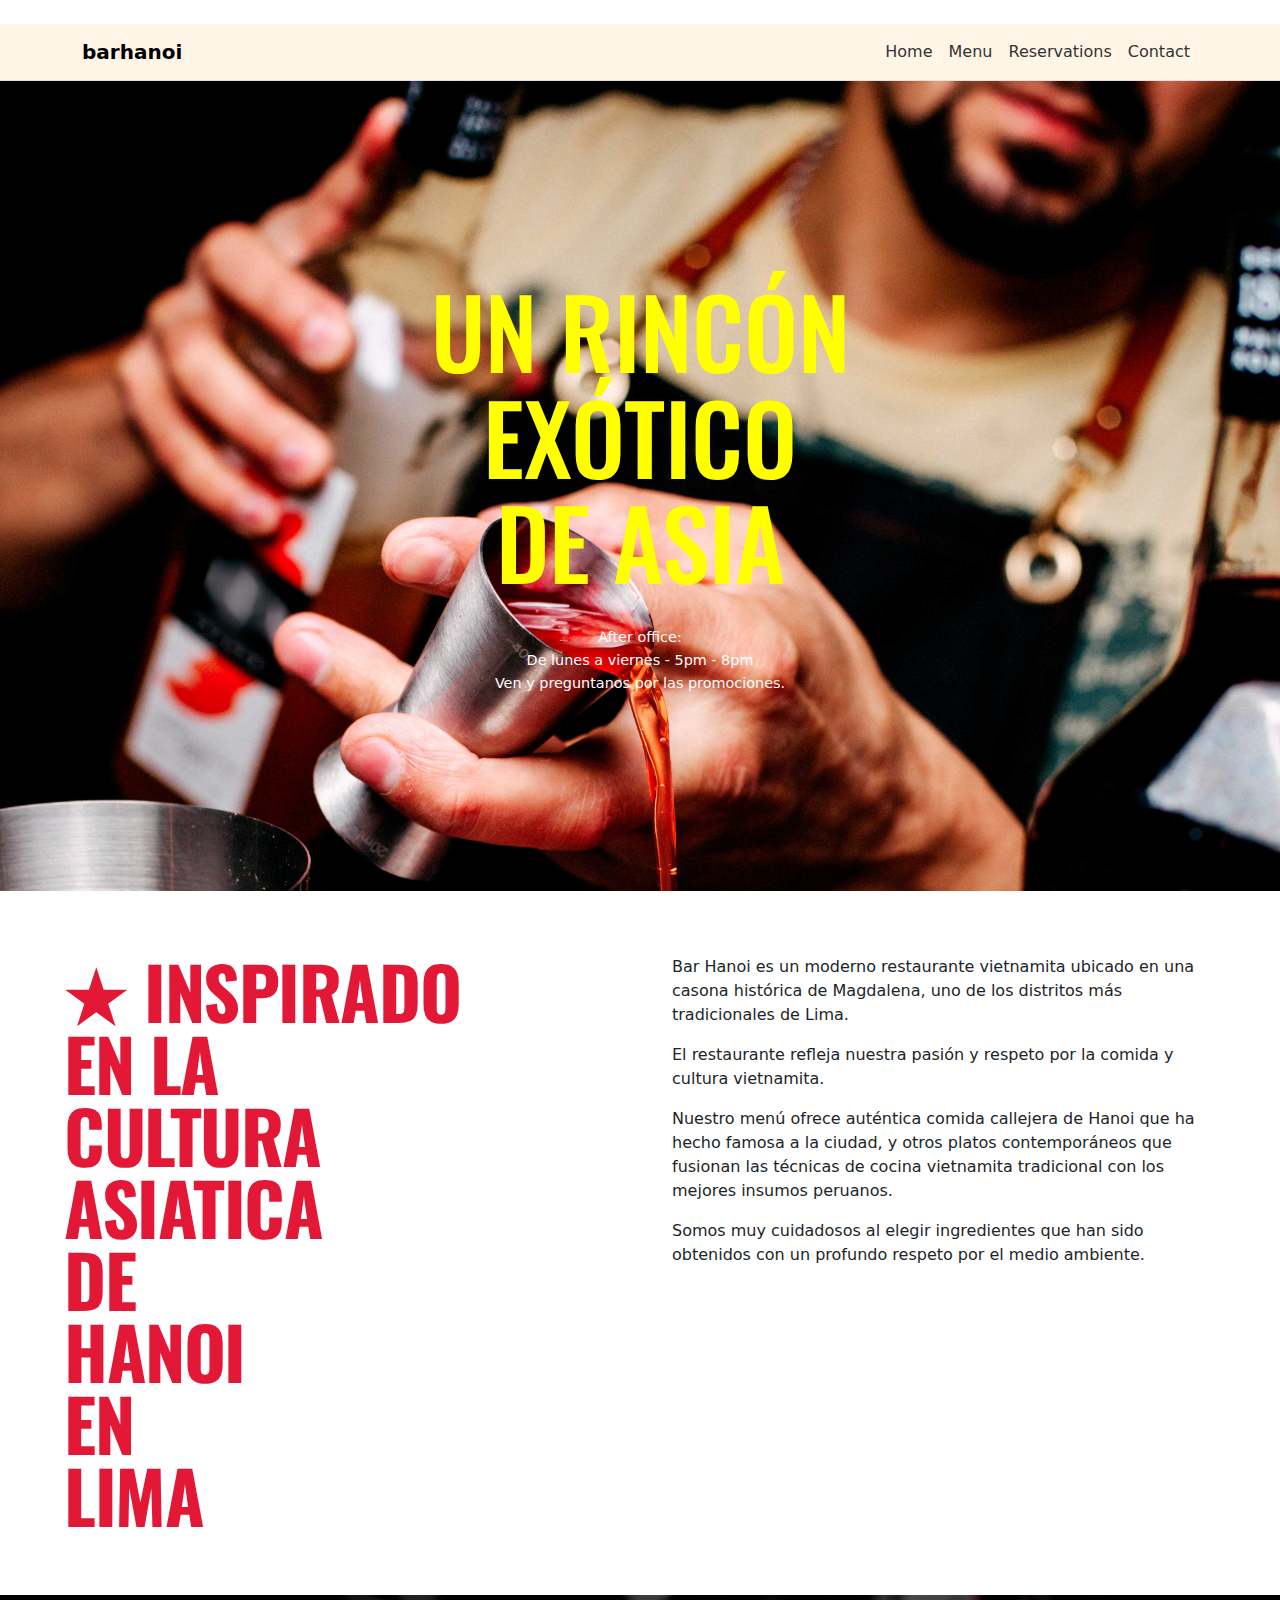
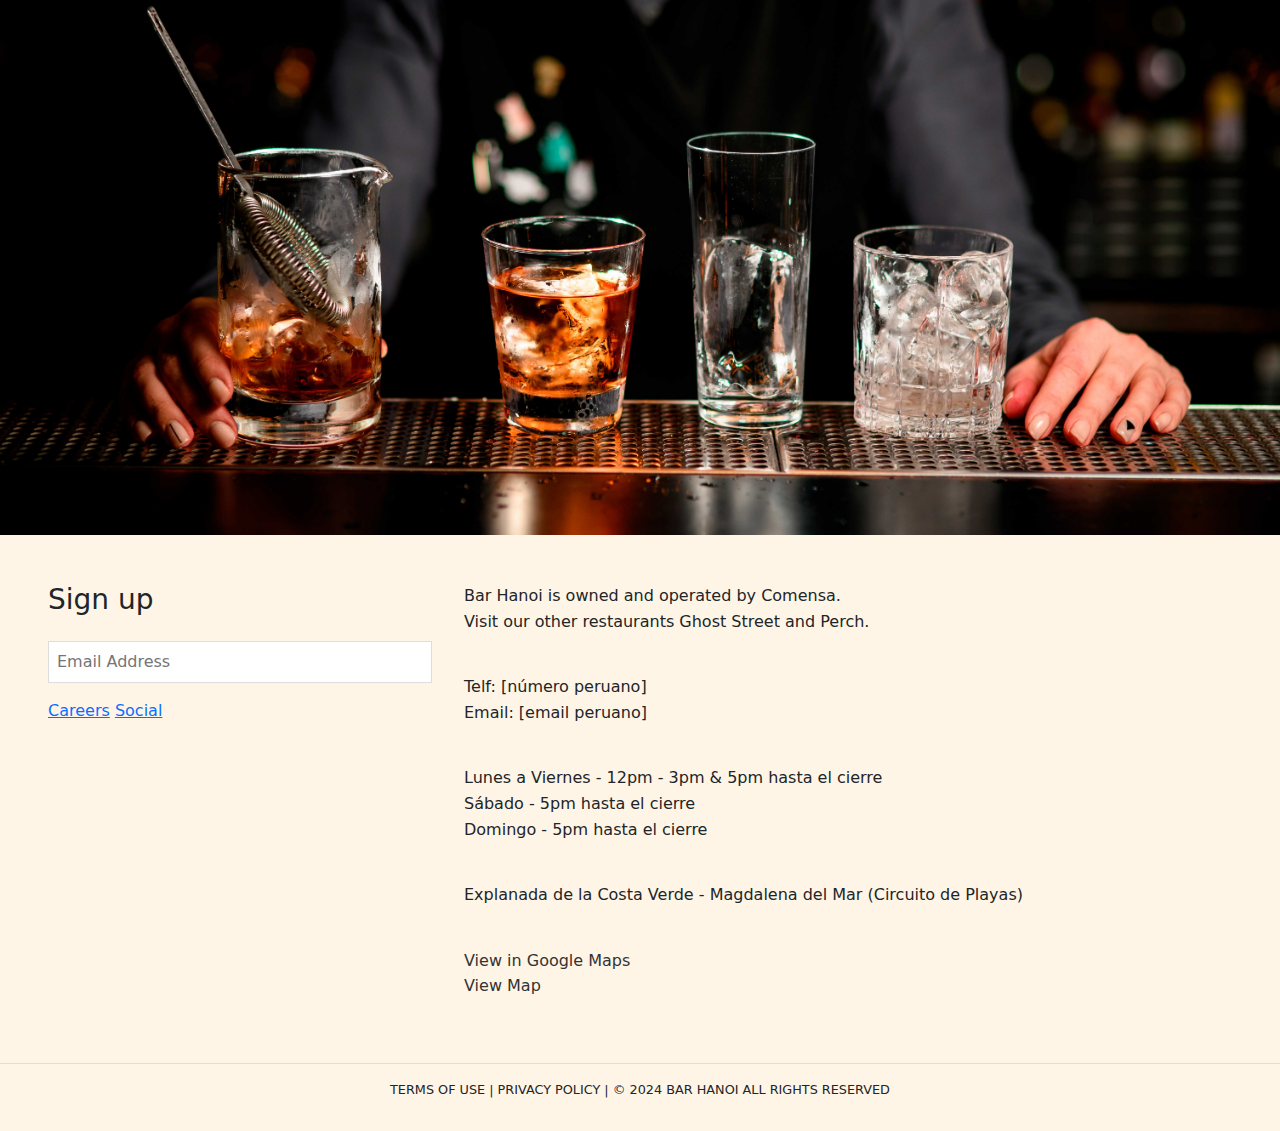
<file: page1.html>
<!DOCTYPE html>
<html lang="en">
<head>
    <meta charset="UTF-8">
    <meta name="viewport" content="width=device-width, initial-scale=1.0">
    <title>Cafe Hanoi</title>
    <meta name="description" content="Cafe Hanoi Vietnamese">
    <meta name="keywords" content="Cafe, Hanoi, Vietnamese">
    <meta property="og:title" content="Pagina de cafe">
    <meta property="og:description" content="Pagina de cafe">
    <meta property="og:image" content="link a imagen">
    <meta property="og:url" content="https://cafehanoi.com">
    <!-- Google Fonts -->
    <link rel="preconnect" href="https://fonts.googleapis.com">
    <link rel="preconnect" href="https://fonts.gstatic.com" crossorigin>
    <link href="https://fonts.googleapis.com/css2?family=Oswald:wght@500;700&family=Work+Sans:wght@400;500&display=swap" rel="stylesheet">
    <!-- Custom CSS -->
    <link rel="preload" href="estilos.css" as="style">
    <link rel="stylesheet" href="estilos.css">
    <link href="https://cdn.jsdelivr.net/npm/bootstrap@5.3.3/dist/css/bootstrap.min.css" rel="stylesheet" integrity="sha384-QWTKZyjpPEjISv5WaRU9OFeRpok6YctnYmDr5pNlyT2bRjXh0JMhjY6hW+ALEwIH" crossorigin="anonymous">
    <!-- iconos bootstrap -->
    <link rel="stylesheet" href="https://cdn.jsdelivr.net/npm/bootstrap-icons@1.10.3/font/bootstrap-icons.css">
    <link rel="stylesheet" href="https://cdn.jsdelivr.net/npm/bootstrap@5.2.3/dist/css/bootstrap.min.css">   


</head> 
<body>
  <!-- Navigation -->
  <nav class="navbar navbar-expand-lg" style="background-color: var(--footer-beige);">
    <div class="container">
        <a class="navbar-brand fw-bold" href="index.html">
            barhanoi
        </a>
        <button class="navbar-toggler border-0" type="button" data-bs-toggle="collapse" data-bs-target="#navbarNav">
            <span class="navbar-toggler-icon"></span>
        </button>
        <div class="collapse navbar-collapse justify-content-end" id="navbarNav">
            <ul class="navbar-nav">
                <li class="nav-item">
                    <a class="nav-link" href="index.html">Home</a>
                </li>
                <li class="nav-item">
                    <a class="nav-link" href="page1.html">Menu</a>
                </li>
                <li class="nav-item">
                    <a class="nav-link" href="#">Reservations</a>
                </li>
                <li class="nav-item">
                    <a class="nav-link" href="#">Contact</a>
                </li>
            </ul>
        </div>
    </div>
</nav>

<!-- Page container -->
    
      
    <main>
        <div class="page-container">
            
          <section class="hero-section">
          
                <img src="img/2.jpg" 
                     alt="Vietnamese street scene" 
                     class="hero-image">
                <div class="hero-content">
                    <h1 class="hero-title">UN RINCÓN<br>EXÓTICO<br>DE ASIA</h1>
                    <div class="opening-hours">
                        After office:<br>
                        De lunes a viernes - 5pm - 8pm<br>
                        Ven y preguntanos por las promociones.
                    </div>
                </div>
                
            </section>
<!-- Content Grid Section -->
            <section class="content-grid">
              
              <div class="title-section">
                  <span class="star">★</span>
                  INSPIRADO<br>
                  EN LA<br>
                  CULTURA<br>
                  ASIATICA<br>
                  DE<br>
                  HANOI<br>
                  EN<br>
                  LIMA
              </div>
  
              <div class="description-section">
                  <p>Bar Hanoi es un moderno restaurante vietnamita ubicado en una casona histórica de Magdalena, uno de los distritos más tradicionales de Lima.</p>
                  <p>El restaurante refleja nuestra pasión y respeto por la comida y cultura vietnamita.</p>
                  <p>Nuestro menú ofrece auténtica comida callejera de Hanoi que ha hecho famosa a la ciudad, y otros platos contemporáneos que fusionan las técnicas de cocina vietnamita tradicional con los mejores insumos peruanos.</p>
                  <p>Somos muy cuidadosos al elegir ingredientes que han sido obtenidos con un profundo respeto por el medio ambiente.</p>
              </div>
            </section>
            <!-- Restaurant Photo -->  
            <img src="img/3.jpg" alt="Restaurant interior" class="restaurant-photo">

        </div>   
    </main>

<!-- Footer -->

        <footer>
            <div class="footer">
                <div class="signup-form">
                    <h3>Sign up</h3>
                    <input type="email" placeholder="Email Address">
                    <a href="#" data-bs-toggle="modal" data-bs-target="#socialModal">Careers</a>
                    <a href="#" data-bs-toggle="modal" data-bs-target="#socialModal">Social</a>
                </div>

<!--modal redes-->
<div class="modal fade" id="socialModal" tabindex="-1" aria-labelledby="socialModalLabel" aria-hidden="true">
    <div class="modal-dialog modal-dialog-centered">
        <div class="modal-content">
         <div class="modal-header border-0">
                <button type="button" class="btn-close btn-close-white" data-bs-dismiss="modal" aria-label="Close"></button>
                </div>
            <div class="modal-body text-center py-5">
                <div class="row justify-content-center">
                     <div class="col-6 text-center">
                            <a href="https://www.facebook.com/" class="text-decoration-none">
                                 <i class="bi bi-facebook fs-1 text-danger"></i>
                            </a>
                    </div>
                    <div class="col-6 text-center">
                        <a href="https://www.instagram.com/" class="text-decoration-none">
                        <i class="bi bi-instagram fs-1 text-danger"></i>
                        </a>
                    </div>
                </div>
                
            </div>
        </div>
    </div>
</div>


                <div class="contact-info">
                    <p>Bar Hanoi is owned and operated by Comensa.<br>
                    Visit our other restaurants Ghost Street and Perch.</p>
                    
                    <p>Telf: [número peruano]<br>
                    Email: [email peruano]</p>
                    
                    <p>Lunes a Viernes - 12pm - 3pm & 5pm hasta el cierre<br>
                    Sábado - 5pm hasta el cierre<br>
                    Domingo - 5pm hasta el cierre</p>
                    
                    <p>Explanada de la Costa Verde - Magdalena del Mar (Circuito de Playas)</p>
                    
                    <p><a href="#">View in Google Maps</a><br>
                    <a href="#">View Map</a></p>
                </div>
            </div>
            <div class="bottom-footer">
                <p>TERMS OF USE | PRIVACY POLICY | © 2024 BAR HANOI ALL RIGHTS RESERVED</p>
            </div>
        </footer>
    </div>


    <!-- Scripts -->
    
    <script src="https://cdn.jsdelivr.net/npm/bootstrap@5.3.3/dist/js/bootstrap.bundle.min.js"></script>



</body>
</html>
</file>
<file: estilos.css>
@charset "UTF-8";
:root {
  --primary-red: #e31837;
  --accent-yellow: #ffff00;
  --light-gray: #f5f5f5;
  --dark-gray: #333333;
  --footer-beige: #fff5e6;
}

* {
  margin: 0;
  padding: 0;
  box-sizing: border-box;
}

/* navbar hecho con bootstrap*/
.navbar {
  background-color: #f8f9fa; /* Set background color */
  border-bottom: 1px solid #dee2e6; /* Add a bottom border */
}

.navbar-brand {
  font-weight: bold;
  color: #007bff; /* Set brand color */
}

.navbar-toggler {
  border-color: #dee2e6; /* Set border color */
}

.navbar-nav .nav-link {
  color: #333; /* Set link color */
  font-weight: 500; /* Set font weight */
}

.navbar-nav .nav-link.active {
  color: #007bff; /* Set active link color */
  font-weight: bold;
}

/* Page container */
.page-container {
  display: grid;
  grid-template-rows: auto 1fr auto; /* tiene 3 lineas que ajustan su altura */
  min-height: 100vh; /* Esta propiedad establece la altura mínima del contenedor */
}

.hero-section {
  position: relative;
  display: grid;
  grid-template-columns: 1fr;
  height: 90vh;
  overflow: hidden; /* PARA QUE LA IMAGEN NO SE SALGA DE SUS BORDES */
}

.hero-image {
  width: 100%;
  height: 100%;
  object-fit: cover; /* la imagen ajusta su apecto al ancho y alto especificados*/
  animation-name: colores;
  animation-duration: 15s;
  animation-iteration-count: infinite;
  z-index: 0;
}

@keyframes colores {
  0%, 100% {
    filter: sepia(0) saturate(1);
  }
  30% {
    filter: sepia(0) saturate(0);
  }
  80% {
    filter: sepia(1) saturate(1);
  }
}
.hero-content {
  position: absolute;
  top: 50%;
  left: 50%;
  transform: translate(-50%, -50%);
  color: white;
  text-align: center;
  z-index: 2;
}

.hero-title {
  font-size: 6rem;
  color: var(--accent-yellow);
  text-transform: uppercase;
  line-height: 1.1;
  margin-bottom: 2rem;
  font-family: "Oswald", sans-serif;
}

.opening-hours {
  font-size: 0.9rem;
  line-height: 1.6;
}

/*Content Grid Section-INDEX*/
.info-grid {
  display: grid;
  grid-template-columns: repeat(2, 1fr);
  grid-template-rows: repeat(2, 1fr);
  /*gap: 1px; Esta propiedad establece un espacio de 1 píxel entre los elementos de la cuadrícula, tanto horizontal como verticalmente.*/
  background: var(--light-gray);
  font-family: "Oswald", sans-serif;
}

.info-grid p {
  font-family: "Segoe UI", Tahoma, Geneva, Verdana, sans-serif;
}

.info-box {
  padding: 2.5rem; /*ESPACIO HACIA ADENTRO*/
}

.quote-box {
  background: var(--light-gray);
}

.quote-box h2 {
  color: var(--primary-red);
  font-size: 2.5rem;
  line-height: 1.2;
  margin-bottom: 1rem;
}

.voucher-box {
  background: var(--primary-red);
  color: white;
}

.voucher-box h2 {
  font-size: 2.5rem;
  margin-bottom: 1rem;
}

.voucher-box p {
  color: var(--accent-yellow);
}

.event-box {
  background: var(--dark-gray);
  color: white;
}

.event-box p {
  margin-top: 1rem;
}

.event-box h2 {
  font-size: 2.5rem;
  margin-bottom: 1rem;
}

.event-box .cta {
  color: var(--accent-yellow);
  margin-top: 2rem;
  display: inline-block;
  cursor: pointer;
  font-family: "Segoe UI", Tahoma, Geneva, Verdana, sans-serif;
}

/* Content Grid-PAGE1*/
.content-grid {
  display: grid;
  grid-template-columns: 1fr 1fr;
  gap: 4rem;
  padding: 4rem;
  background-color: var(--bg-cream);
}

.restaurant-photo {
  width: 100%;
  height: 60vh;
  object-fit: cover;
}

.description-section {
  font-size: 1rem;
}

.title-section {
  font-family: "Oswald", sans-serif;
  font-size: 4.5rem;
  line-height: 1;
  color: var(--primary-red);
  text-transform: uppercase;
  font-weight: 700;
  letter-spacing: -0.02em;
  position: relative;
}

/* Footer */
.footer {
  display: grid;
  grid-template-columns: 1fr 2fr;
  gap: 2rem;
  padding: 3rem;
  background: var(--footer-beige);
}

.signup-form input {
  width: 100%;
  padding: 0.5rem;
  margin: 1rem 0;
  border: 1px solid #ddd;
}

.contact-info {
  display: grid;
  gap: 1.5rem;
}

.contact-info p {
  line-height: 1.6;
}

.contact-info a {
  color: var(--dark-gray);
  text-decoration: none;
}

.bottom-footer {
  padding: 1rem;
  text-align: center;
  background: var(--footer-beige);
  border-top: 1px solid #ddd;
  font-size: 0.8rem;
}

/* Estilos para pantallas pequeñas */
@media (max-width: 1000px) {
  .hero-title {
    font-size: 4rem;
  }
  .info-grid {
    grid-template-columns: 1fr;
  }
  .content-grid { /* flexbox para que el texto baje*/
    display: flex;
    flex-flow: row wrap;
  }
  .footer {
    grid-template-columns: 1fr;
  }
  .opening-hours {
    font-size: 0.8rem;
  }
  .info-box {
    padding: 1.5rem;
  }
  .quote-box h2,
  .voucher-box h2,
  .event-box h2 {
    font-size: 1.8rem;
  }
  .navbar-nav .nav-link {
    padding: 0.25rem 0.5rem;
    border-bottom: 1px solid #dee2e6;
  }
  .navbar-nav .nav-link.active {
    border-bottom: 2px solid #f3f3f3;
  }
  /* Contenido */
  .description-section {
    font-size: 0.9rem;
  }
  .title-section {
    font-size: 2.5rem;
  }
}

/* Estilos para el modal */
.modal-content {
  background-color: transparent !important;
  border: #e31837;
}

.btn-close {
  position: absolute;
  right: 1rem;
  top: 1rem;
  filter: invert(1);
}

.modal-body {
  display: flex;
  justify-content: center;
  gap: 3rem;
  padding: 1rem;
}

.modal-body a {
  color: #e31837;
  font-size: 2rem;
}

.modal-body a:hover {
  opacity: 0.8;
}

/*# sourceMappingURL=estilos.css.map */
</file>
